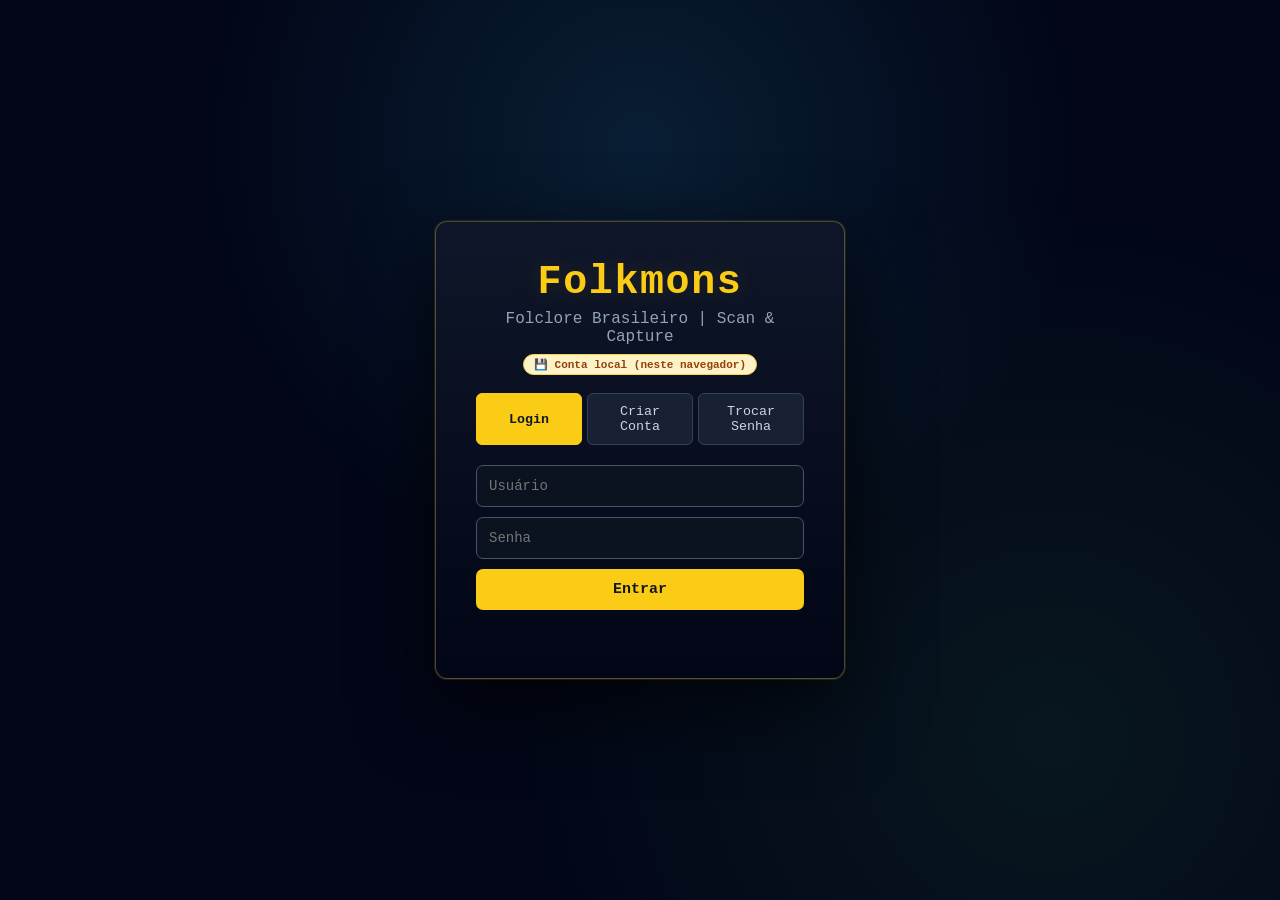
<file: index.html>
<!DOCTYPE html>
<html lang="pt-BR">
<head>
    <meta charset="UTF-8">
    <meta name="viewport" content="width=device-width, initial-scale=1.0">
    <title>Folkmons - Folclore Brasileiro</title>
    <link rel="stylesheet" href="style.css">
</head>
<body>
    <div id="authScreen" class="screen">
        <div class="auth-container">
            <h1>Folkmons</h1>
            <p class="subtitle">Folclore Brasileiro | Scan & Capture</p>
            <p id="cloudBadge" class="cloud-badge" style="display:none;"></p>
            
            <div class="tabs">
                <button class="tab-btn active" onclick="showTab('login')">Login</button>
                <button class="tab-btn" onclick="showTab('register')">Criar Conta</button>
                <button class="tab-btn" onclick="showTab('changePass')">Trocar Senha</button>
            </div>
            
            <div id="loginTab" class="tab-content active">
                <input type="text" id="loginUsername" placeholder="Usuário" maxlength="20">
                <input type="password" id="loginPassword" placeholder="Senha">
                <button onclick="login()">Entrar</button>
                <p id="loginMsg" class="msg"></p>
            </div>
            
            <div id="registerTab" class="tab-content">
                <input type="text" id="regUsername" placeholder="Usuário (3-20 caracteres)" maxlength="20">
                <input type="email" id="regEmail" placeholder="E-mail" style="display:none;">
                <input type="password" id="regPassword" placeholder="Senha (mín. 4 caracteres)">
                <input type="password" id="regPassword2" placeholder="Confirmar Senha">
                <button onclick="register()">Criar Conta</button>
                <p id="regMsg" class="msg"></p>
            </div>
            
            <div id="changePassTab" class="tab-content">
                <div id="cpPasswordFields">
                    <input type="text" id="cpUsername" placeholder="Usuário">
                    <input type="password" id="cpOldPass" placeholder="Senha Atual">
                    <input type="password" id="cpNewPass" placeholder="Nova Senha (mín. 4 caracteres)">
                    <input type="password" id="cpNewPass2" placeholder="Confirmar Nova Senha">
                    <button onclick="changePassword()">Trocar Senha</button>
                </div>
                <div id="cpResetFields" style="display:none;">
                    <p style="font-size:13px;color:#555;text-align:center;">Digite o e-mail da sua conta para receber um link de redefinição de senha.</p>
                    <input type="email" id="cpEmail" placeholder="E-mail da conta">
                    <button onclick="sendPasswordReset()">Enviar link de redefinição</button>
                </div>
                <p id="cpMsg" class="msg"></p>
            </div>
        </div>
    </div>
    
    <div id="gameScreen" class="screen game-screen" style="display:none;">
        <div class="game-client">
            <div id="gameContainer" class="game-container">
                <canvas id="gameMap" width="800" height="600"></canvas>

                <!-- Canto superior esquerdo: localização, relógio, FPS e latência -->
                <div id="hudTopLeft" class="hud hud-topleft">
                    <div class="hud-row hud-location-row">
                        <span class="hud-icon">📍</span>
                        <div class="hud-location-text">
                            <strong id="hudLocationName">Sertão Folclórico</strong>
                            <small id="hudChannel">Canal 1 · Local</small>
                        </div>
                    </div>
                    <div class="hud-row hud-tech-row">
                        <span title="Relógio do mundo (acelerado)">🕒 <b id="hudClock">06:30</b></span>
                        <span title="Frames por segundo">FPS <b id="hudFps">--</b></span>
                        <span title="Latência da conexão">Ping <b id="hudPing">0 ms</b></span>
                    </div>
                    <div class="hud-row hud-trainer-row">
                        <span class="hud-status-dot"></span>
                        <span id="playerName">Treinador</span>
                        <span class="hud-sep">·</span> Nv <b id="playerLevel">1</b>
                        <span class="hud-sep">·</span> $<b id="playerMoney">0</b>
                    </div>
                </div>

                <!-- Canto superior direito: barra da equipe -->
                <div id="partyBar" class="hud hud-topright" aria-label="Time de Folkmons">
                    <div class="party-header"><span>🐾 EQUIPE</span><span id="partyCount">0/6</span></div>
                    <div id="partySlots" class="party-slots"></div>
                </div>

                <!-- Canto inferior esquerdo: chat -->
                <div id="chatPanel" class="hud hud-bottomleft">
                    <div class="chat-header">
                        <div id="chatTabs" class="chat-tabs"></div>
                        <button class="chat-toggle" onclick="toggleChat()" title="Minimizar/expandir chat">–</button>
                    </div>
                    <div id="chatBody" class="chat-body">
                        <div id="chatMessages" class="chat-messages"></div>
                        <div class="chat-input-row">
                            <input id="chatInput" type="text" maxlength="140" placeholder="Falar no canal Local..." autocomplete="off" onkeydown="chatInputKeydown(event)">
                            <button onclick="sendChat()" title="Enviar mensagem">➤</button>
                        </div>
                    </div>
                </div>

                <!-- Canto inferior direito: menus principais -->
                <div class="hud hud-bottomright">
                    <div id="menuDock" class="menu-dock">
                        <button class="dock-btn" onclick="openMenu('game')" title="Menu do Jogo"><span>⚙️</span><small>Menu</small></button>
                        <button class="dock-btn" onclick="openMenu('items')" title="Mochila"><span>🎒</span><small>Mochila</small></button>
                        <button class="dock-btn" onclick="openMenu('dex')" title="Enciclore"><span>📖</span><small>Enciclore</small></button>
                        <button class="dock-btn" onclick="openMenu('card')" title="Cartão de Treinador"><span>🪪</span><small>Cartão</small></button>
                        <button class="dock-btn" onclick="openMenu('market')" title="Mercado Folclórico (GTL)"><span>🛒</span><small>GTL</small></button>
                        <button class="dock-btn" onclick="openMenu('pvp')" title="Arena PvP"><span>⚔️</span><small>PvP</small></button>
                        <button class="dock-btn" onclick="openMenu('social')" title="Comunidade, amigos, guilda e trocas"><span>👥</span><small>Social</small></button>
                        <button class="dock-btn" onclick="openMenu('help')" title="Ajuda e perguntas frequentes"><span>❓</span><small>Ajuda</small></button>
                    </div>
                </div>

                <!-- Centro inferior: atalhos rápidos 1-9 -->
                <div id="hotbar" class="hud hud-bottomcenter">
                    <div class="hotbar-head"><span>ATALHOS</span><span>1–9</span></div>
                    <div id="hotbarSlots" class="hotbar-slots"></div>
                </div>

                <!-- Ação principal do jogo -->
                <button id="scanFab" class="scan-fab" onclick="openMenu('phone')" title="Abrir o Scanner (E)">📱 <span>Scan</span><i id="scanFabBadge" class="scan-fab-badge" style="display:none;">0</i></button>

                <!-- Submenu da equipe -->
                <div id="partyContext" class="party-context" style="display:none;">
                    <div class="party-context-head">
                        <strong id="partyContextName">Folkmom</strong>
                        <button onclick="closePartyMenu()" class="context-close">✕</button>
                    </div>
                    <button onclick="partyAction('summary')">📋 Sumário</button>
                    <button onclick="partyAction('order')">↕️ Ordem do time</button>
                    <button onclick="partyAction('follower')">🐾 Seguir no mapa</button>
                </div>

            </div>

            <!-- Botões direcionais sobre a tela do jogo (Android/tablet) -->
            <div id="touchControls" class="touch-controls" aria-hidden="true" aria-label="Controles direcionais">
                <div id="touchDpad" class="touch-dpad" role="group" aria-label="Botões direcionais">
                    <button type="button" class="dpad-btn dpad-up" data-dir="up" aria-label="Mover para cima">▲</button>
                    <button type="button" class="dpad-btn dpad-left" data-dir="left" aria-label="Mover para a esquerda">◀</button>
                    <div class="dpad-center" aria-hidden="true">MOVER</div>
                    <button type="button" class="dpad-btn dpad-right" data-dir="right" aria-label="Mover para a direita">▶</button>
                    <button type="button" class="dpad-btn dpad-down" data-dir="down" aria-label="Mover para baixo">▼</button>
                </div>
                <span class="touch-caption">BOTÕES DIREITONAIS</span>
            </div>
        </div>

        <!-- Mensagens: toque para continuar ou cancele -->
        <div id="toast" class="toast" style="display:none;" role="status" aria-live="polite" onclick="advanceToast()">
            <div id="toastText" class="toast-text"></div>
            <div id="toastQueueCount" class="toast-queue-count"></div>
            <div class="toast-actions">
                <button type="button" id="toastNext" class="toast-btn toast-next" onclick="event.stopPropagation(); advanceToast()">Continuar</button>
                <button type="button" id="toastCancel" class="toast-btn toast-cancel" onclick="event.stopPropagation(); cancelToast()">Cancelar</button>
            </div>
            <div class="toast-hint">Toque na mensagem para continuar</div>
        </div>

        <div id="menuOverlay" class="overlay" style="display:none;">
            <div id="menuBox" class="menu-box">
                <div class="menu-header">
                    <h2 id="menuTitle">Menu</h2>
                    <button onclick="closeMenu()">X</button>
                </div>
                <div id="menuContent" class="menu-content"></div>
            </div>
        </div>

        <div id="passwordOverlay" class="overlay" style="display:none;">
            <div class="menu-box" style="max-width:420px;">
                <div class="menu-header">
                    <h2>Trocar Senha</h2>
                    <button onclick="closeChangePassword()">X</button>
                </div>
                <div style="padding:20px; display:flex; flex-direction:column; gap:10px;">
                    <input type="password" id="gameOldPass" placeholder="Senha atual">
                    <input type="password" id="gameNewPass" placeholder="Nova senha">
                    <input type="password" id="gameNewPass2" placeholder="Confirmar nova senha">
                    <button id="gameChangePassBtn" onclick="changePasswordLoggedIn()">Salvar nova senha</button>
                    <p id="gamePassMsg" class="msg"></p>
                </div>
            </div>
        </div>
        
        <div id="battleScreen" class="battle-overlay" style="display:none;">
            <div class="battle-container">
                <div class="battle-top">
                    <div class="enemy-info">
                        <div class="enemy-name"><span id="enemyName"></span> Lv.<span id="enemyLevel"></span></div>
                        <div class="hp-bar"><div id="enemyHpBar" class="hp-fill"></div></div>
                        <div class="hp-text"><span id="enemyHpText"></span></div>
                        <div id="battleScanPanel" class="battle-scan-panel" style="display:none;">
                            <div class="battle-scan-head"><span>SCAN</span><b id="battleScanPercent">0%</b></div>
                            <div class="battle-scan-track"><div id="battleScanFill"></div></div>
                            <div id="battleScanHint" class="battle-scan-hint">+0% ao vencer</div>
                        </div>
                    </div>
                    <div class="enemy-sprite" id="enemySprite">👾</div>
                </div>
                <div class="battle-bottom">
                    <div class="player-sprite" id="playerSprite">🧍</div>
                    <div class="player-info">
                        <div class="player-name"><span id="battlePlayerName"></span> Lv.<span id="battlePlayerLevel"></span></div>
                        <div class="hp-bar"><div id="playerHpBar" class="hp-fill"></div></div>
                        <div class="hp-text"><span id="playerHpText"></span></div>
                    </div>
                </div>
                <div class="battle-actions">
                    <div id="battleMainActions"></div>
                    <div id="battleLog" class="battle-log"></div>
                </div>
                <div id="battleModeLabel" class="battle-mode-label" style="display:none;"></div>
            </div>
        </div>
    </div>
    
    <script src="folkmons_data.js"></script>
    <script src="vendor/supabase.js"></script>
    <script src="cloud_config.js"></script>
    <script src="cloud_auth.js"></script>
    <script src="game_new.js"></script>
</body>
</html>
</file>
<file: style.css>
:root {
    --bg: #020617;
    --panel: rgba(15, 23, 42, 0.94);
    --panel-soft: rgba(30, 41, 59, 0.88);
    --panel-deep: #0b1220;
    --line: rgba(148, 163, 184, 0.26);
    --line-strong: rgba(250, 204, 21, 0.45);
    --text: #e2e8f0;
    --muted: #94a3b8;
    --gold: #facc15;
    --green: #4ade80;
    --blue: #38bdf8;
    --red: #f87171;
    --violet: #a78bfa;
}

* {
    margin: 0;
    padding: 0;
    box-sizing: border-box;
    font-family: 'Courier New', monospace;
}

body {
    background:
        radial-gradient(circle at 50% 16%, rgba(56, 189, 248, 0.13) 0%, rgba(2, 6, 23, 0) 45%),
        radial-gradient(circle at 82% 82%, rgba(74, 222, 128, 0.08) 0%, rgba(2, 6, 23, 0) 42%),
        #020617;
    min-height: 100vh;
    display: flex;
    align-items: center;
    justify-content: center;
}

.screen {
    width: 100%;
    min-height: 100vh;
    display: flex;
    align-items: center;
    justify-content: center;
}

/* ===================== LOGIN / CONTA ===================== */
.auth-container {
    background: linear-gradient(180deg, rgba(15, 23, 42, 0.98), rgba(2, 6, 23, 0.98));
    border: 1px solid rgba(250, 204, 21, 0.32);
    color: var(--text);
    padding: 38px 40px;
    border-radius: 12px;
    box-shadow:
        0 0 0 1px rgba(148, 163, 184, 0.14),
        0 26px 80px rgba(0, 0, 0, 0.68);
    width: 410px;
    max-width: 90%;
}

.auth-container h1 {
    text-align: center;
    color: var(--gold);
    font-size: 2.5em;
    letter-spacing: 0.04em;
    text-shadow: 0 0 28px rgba(250, 204, 21, 0.16);
    margin-bottom: 5px;
}

.subtitle {
    text-align: center;
    color: var(--muted);
    margin-bottom: 30px;
}

.cloud-badge {
    text-align: center;
    font-size: 11px;
    font-weight: bold;
    color: #bbf7d0;
    background: rgba(20, 83, 45, 0.58);
    border: 1px solid rgba(74, 222, 128, 0.5);
    border-radius: 999px;
    padding: 3px 10px;
    width: fit-content;
    margin: -22px auto 18px;
}

.tabs {
    display: flex;
    gap: 5px;
    margin-bottom: 20px;
}

.tab-btn {
    flex: 1;
    padding: 10px;
    border: 1px solid #334155;
    background: rgba(30, 41, 59, 0.72);
    color: #cbd5e1;
    cursor: pointer;
    border-radius: 6px;
    font-family: inherit;
}

.tab-btn:hover {
    border-color: var(--gold);
    color: #fff;
}

.tab-btn.active {
    background: var(--gold);
    border-color: var(--gold);
    color: #111827;
    font-weight: bold;
}

.tab-content {
    display: none;
}

.tab-content.active {
    display: flex;
    flex-direction: column;
    gap: 10px;
}

.tab-content input,
#passwordOverlay input {
    padding: 12px;
    border: 1px solid #475569;
    border-radius: 7px;
    background: #0b1220;
    color: #e2e8f0;
    font-size: 14px;
    width: 100%;
}

.tab-content input:focus,
#passwordOverlay input:focus {
    outline: none;
    border-color: var(--gold);
}

.tab-content button,
#gameChangePassBtn {
    padding: 12px;
    background: var(--gold);
    color: #111827;
    border: none;
    border-radius: 7px;
    cursor: pointer;
    font-family: inherit;
    font-size: 15px;
    font-weight: bold;
}

.tab-content button:hover,
#gameChangePassBtn:hover {
    background: #fde047;
}

.msg {
    text-align: center;
    min-height: 20px;
    font-size: 14px;
}

/* ===================== CLIENTE DO JOGO ===================== */
.game-screen {
    background:
        radial-gradient(circle at 50% 22%, rgba(51, 65, 85, 0.55) 0%, rgba(2, 6, 23, 0) 55%),
        radial-gradient(circle at 20% 80%, rgba(34, 197, 94, 0.09) 0%, rgba(2, 6, 23, 0) 40%),
        #020617;
    overflow: auto;
    padding: 12px;
}

.game-client {
    position: relative;
    margin: auto;
    display: flex;
    align-items: center;
    justify-content: center;
    flex: 0 0 auto;
    width: 800px;
    height: 600px;
}

.game-container {
    position: absolute;
    top: 0;
    left: 0;
    width: 800px;
    height: 600px;
    flex: 0 0 auto;
    transform-origin: top left;
    background: #0b1220;
    outline: 4px solid #020617;
    box-shadow:
        0 0 0 1px rgba(250, 204, 21, 0.34),
        0 0 0 8px rgba(15, 23, 42, 0.75),
        0 30px 90px rgba(0, 0, 0, 0.72);
}

#gameMap {
    width: 100%;
    height: 100%;
    display: block;
    background: #90EE90;
    image-rendering: pixelated;
    image-rendering: crisp-edges;
}

.hud {
    position: absolute;
    z-index: 10;
    color: var(--text);
    font-size: 10px;
    background: linear-gradient(180deg, rgba(15, 23, 42, 0.96), rgba(2, 6, 23, 0.93));
    border: 1px solid var(--line);
    border-radius: 8px;
    box-shadow:
        0 8px 24px rgba(0, 0, 0, 0.42),
        inset 0 1px 0 rgba(255, 255, 255, 0.04);
    backdrop-filter: blur(4px);
}

.hud-topleft {
    top: 8px;
    left: 8px;
    width: 252px;
    padding: 8px 10px;
}

.hud-topright {
    top: 8px;
    right: 8px;
    width: 234px;
    padding: 7px 8px 8px;
}

.hud-bottomleft {
    bottom: 8px;
    left: 8px;
    width: 280px;
    height: 164px;
    display: flex;
    flex-direction: column;
    overflow: hidden;
    transition: height 0.18s ease;
}

.hud-bottomright {
    bottom: 8px;
    right: 8px;
    width: 280px;
    background: none;
    border: none;
    box-shadow: none;
    backdrop-filter: none;
}

.hud-bottomcenter {
    bottom: 8px;
    left: 50%;
    transform: translateX(-50%);
    width: 212px;
    padding: 4px 6px 5px;
}

.hud-row {
    display: flex;
    align-items: center;
    gap: 6px;
}

.hud-location-row {
    gap: 8px;
    padding-bottom: 6px;
    border-bottom: 1px solid rgba(148, 163, 184, 0.16);
}

.hud-icon {
    font-size: 15px;
    filter: drop-shadow(0 0 6px rgba(250, 204, 21, 0.4));
}

.hud-location-text {
    display: flex;
    flex-direction: column;
    line-height: 1.15;
    min-width: 0;
}

.hud-location-text strong {
    font-size: 11px;
    color: #f8fafc;
    letter-spacing: 0.04em;
    white-space: nowrap;
    overflow: hidden;
    text-overflow: ellipsis;
}

.hud-location-text small {
    font-size: 8px;
    color: var(--gold);
    letter-spacing: 0.08em;
    text-transform: uppercase;
}

.hud-tech-row {
    justify-content: space-between;
    padding: 5px 0 4px;
    color: var(--muted);
    font-size: 8.5px;
    border-bottom: 1px solid rgba(148, 163, 184, 0.12);
}

.hud-tech-row b {
    color: var(--green);
    font-weight: 700;
}

.hud-tech-row span:last-child b {
    color: var(--blue);
}

.hud-trainer-row {
    padding-top: 5px;
    color: var(--muted);
    font-size: 9.5px;
    white-space: nowrap;
    overflow: hidden;
}

.hud-trainer-row #playerName {
    color: #f8fafc;
    font-weight: 700;
    max-width: 92px;
    overflow: hidden;
    text-overflow: ellipsis;
}

.hud-trainer-row b {
    color: var(--gold);
}

.hud-sep {
    color: #475569;
}

.hud-status-dot {
    width: 6px;
    height: 6px;
    flex: 0 0 6px;
    border-radius: 50%;
    background: var(--green);
    box-shadow: 0 0 8px rgba(74, 222, 128, 0.9);
    animation: status-pulse 2s infinite;
}

@keyframes status-pulse {
    0%, 100% { opacity: 1; }
    50% { opacity: 0.35; }
}

/* ===================== BARRA DA EQUIPE ===================== */
.party-header {
    display: flex;
    justify-content: space-between;
    align-items: center;
    color: var(--muted);
    font-size: 8px;
    font-weight: 700;
    letter-spacing: 0.12em;
    margin-bottom: 5px;
}

.party-header span:last-child {
    color: var(--gold);
    letter-spacing: 0;
}

.party-slots {
    display: grid;
    grid-template-columns: repeat(6, 1fr);
    gap: 2px;
}

.party-slot {
    position: relative;
    height: 40px;
    padding: 2px 2px 4px;
    background: rgba(2, 6, 23, 0.66);
    border: 1px solid rgba(148, 163, 184, 0.22);
    border-radius: 5px;
    cursor: pointer;
    overflow: hidden;
    display: flex;
    align-items: center;
    justify-content: center;
    transition: border-color 0.15s, background 0.15s, transform 0.1s;
}

.party-slot:hover {
    border-color: var(--gold);
    background: rgba(30, 41, 59, 0.9);
    transform: translateY(-1px);
}

.party-slot.follower {
    border-color: var(--green);
    box-shadow: inset 0 0 0 1px rgba(74, 222, 128, 0.22);
}

.party-slot.fainted {
    opacity: 0.45;
    filter: grayscale(0.7);
}

.party-slot.empty {
    color: #475569;
    font-size: 14px;
    cursor: default;
    border-style: dashed;
}

.party-slot .monster-img {
    width: 27px;
    height: 27px;
}

.party-slot .sprite-fallback {
    font-size: 22px;
}

.party-lv {
    position: absolute;
    left: 2px;
    bottom: 4px;
    padding: 0 3px;
    border-radius: 3px;
    background: rgba(2, 6, 23, 0.88);
    color: #e2e8f0;
    font-size: 6px;
    font-weight: 700;
    line-height: 1.3;
}

.party-hp {
    position: absolute;
    left: 3px;
    right: 3px;
    bottom: 1px;
    height: 2px;
    border-radius: 2px;
    background: rgba(148, 163, 184, 0.24);
    overflow: hidden;
}

.party-hp i {
    display: block;
    height: 100%;
    background: var(--green);
    border-radius: 2px;
}

.party-hp i.low { background: #fbbf24; }
.party-hp i.critical { background: var(--red); }

/* ===================== CHAT ===================== */
.chat-header {
    height: 25px;
    display: flex;
    align-items: center;
    gap: 3px;
    padding: 3px 4px 2px;
    border-bottom: 1px solid rgba(148, 163, 184, 0.16);
    flex: 0 0 auto;
}

.chat-tabs {
    flex: 1;
    display: flex;
    align-items: center;
    gap: 2px;
    overflow-x: auto;
    scrollbar-width: none;
}

.chat-tabs::-webkit-scrollbar {
    display: none;
}

.chat-tab {
    position: relative;
    flex: 0 0 auto;
    padding: 2px 4px;
    border: 1px solid transparent;
    border-radius: 3px;
    background: transparent;
    color: #94a3b8;
    cursor: pointer;
    font-size: 7px;
    font-weight: 700;
    letter-spacing: 0.02em;
    line-height: 1.4;
}

.chat-tab:hover {
    color: #e2e8f0;
    background: rgba(148, 163, 184, 0.12);
}

.chat-tab.active {
    color: #0f172a;
    background: var(--gold);
    border-color: #fde68a;
}

.chat-tab .chat-unread {
    display: inline-block;
    width: 4px;
    height: 4px;
    margin-left: 2px;
    border-radius: 50%;
    background: var(--red);
    vertical-align: middle;
}

.chat-toggle {
    flex: 0 0 auto;
    width: 18px;
    height: 18px;
    border: 1px solid rgba(148, 163, 184, 0.25);
    border-radius: 3px;
    background: rgba(30, 41, 59, 0.7);
    color: var(--muted);
    cursor: pointer;
    font-size: 11px;
    line-height: 1;
}

.chat-toggle:hover {
    color: var(--gold);
    border-color: var(--gold);
}

.chat-body {
    display: flex;
    flex-direction: column;
    min-height: 0;
    flex: 1;
}

.hud-bottomleft.collapsed {
    height: 29px;
}

.hud-bottomleft.collapsed .chat-body {
    display: none;
}

.chat-messages {
    flex: 1;
    overflow-y: auto;
    padding: 4px 5px;
    font-size: 9.5px;
    line-height: 1.32;
    scrollbar-width: thin;
    scrollbar-color: #334155 transparent;
}

.chat-line {
    margin-bottom: 2px;
    color: #cbd5e1;
    word-break: break-word;
}

.chat-line .chat-time {
    color: #64748b;
    font-size: 7.5px;
    margin-right: 3px;
}

.chat-line .chat-from {
    color: var(--gold);
    font-weight: 700;
}

.chat-line.system {
    color: #94a3b8;
    font-style: italic;
}

.chat-line.system .chat-from {
    color: var(--blue);
    font-style: normal;
}

.chat-line.user .chat-from {
    color: var(--green);
}

.chat-line.battle {
    color: #c4b5fd;
}

.chat-line.battle .chat-from {
    color: var(--violet);
}

.chat-input-row {
    flex: 0 0 auto;
    display: flex;
    gap: 3px;
    padding: 3px 4px 4px;
    border-top: 1px solid rgba(148, 163, 184, 0.12);
}

.chat-input-row input {
    flex: 1;
    min-width: 0;
    padding: 4px 6px;
    border: 1px solid rgba(148, 163, 184, 0.24);
    border-radius: 4px;
    background: rgba(2, 6, 23, 0.65);
    color: #e2e8f0;
    font-size: 9.5px;
    outline: none;
}

.chat-input-row input::placeholder {
    color: #64748b;
}

.chat-input-row input:focus {
    border-color: var(--gold);
}

.chat-input-row button {
    width: 24px;
    border: 1px solid rgba(148, 163, 184, 0.24);
    border-radius: 4px;
    background: rgba(30, 41, 59, 0.9);
    color: var(--gold);
    cursor: pointer;
    font-size: 10px;
}

.chat-input-row button:hover {
    border-color: var(--gold);
    background: rgba(250, 204, 21, 0.14);
}

/* ===================== MENU DOCK ===================== */
.menu-dock {
    display: grid;
    grid-template-columns: repeat(4, 1fr);
    gap: 4px;
}

.dock-btn {
    height: 42px;
    display: flex;
    flex-direction: column;
    align-items: center;
    justify-content: center;
    gap: 2px;
    background: linear-gradient(180deg, rgba(15, 23, 42, 0.97), rgba(2, 6, 23, 0.94));
    border: 1px solid var(--line);
    border-radius: 6px;
    color: var(--text);
    cursor: pointer;
    box-shadow: 0 4px 12px rgba(0, 0, 0, 0.3);
    transition: border-color 0.15s, transform 0.1s, background 0.15s;
}

.dock-btn span {
    font-size: 16px;
    line-height: 1;
    filter: drop-shadow(0 2px 3px rgba(0, 0, 0, 0.5));
}

.dock-btn small {
    color: #cbd5e1;
    font-size: 8px;
    font-weight: 700;
    letter-spacing: 0.03em;
    line-height: 1;
}

.dock-btn:hover {
    border-color: var(--gold);
    background: linear-gradient(180deg, rgba(51, 65, 85, 0.98), rgba(15, 23, 42, 0.96));
    transform: translateY(-1px);
}

.dock-btn:active {
    transform: translateY(0);
}

/* ===================== ATALHOS 1-9 ===================== */
.hotbar-head {
    display: flex;
    justify-content: space-between;
    align-items: center;
    color: #64748b;
    font-size: 6.5px;
    font-weight: 700;
    letter-spacing: 0.13em;
    margin-bottom: 2px;
}

.hotbar-head span:last-child {
    color: var(--gold);
    letter-spacing: 0;
}

.hotbar-slots {
    display: grid;
    grid-template-columns: repeat(9, 1fr);
    gap: 2px;
}

.hotbar-slot {
    position: relative;
    height: 30px;
    padding: 1px;
    display: flex;
    flex-direction: column;
    align-items: center;
    justify-content: center;
    border: 1px solid rgba(148, 163, 184, 0.22);
    border-radius: 4px;
    background: rgba(2, 6, 23, 0.65);
    color: #64748b;
    cursor: pointer;
    line-height: 1;
    transition: border-color 0.15s, background 0.15s;
}

.hotbar-slot:hover,
.hotbar-slot.drag-over {
    border-color: var(--gold);
    background: rgba(250, 204, 21, 0.12);
}

.hotbar-slot.assigned {
    color: #f8fafc;
    border-color: rgba(74, 222, 128, 0.4);
    background: rgba(20, 83, 45, 0.38);
}

.hotbar-slot .slot-key {
    position: absolute;
    top: 1px;
    left: 2px;
    color: #64748b;
    font-size: 5px;
    font-weight: 700;
}

.hotbar-slot .slot-icon {
    font-size: 12px;
    line-height: 1;
}

.hotbar-slot .slot-count {
    position: absolute;
    right: 1px;
    bottom: 1px;
    padding: 0 2px;
    border-radius: 2px;
    background: rgba(2, 6, 23, 0.85);
    color: var(--gold);
    font-size: 5px;
    font-weight: 700;
}

/* ===================== SCAN E CONTEXTOS ===================== */
.scan-fab {
    position: absolute;
    left: 50%;
    bottom: 82px;
    transform: translateX(-50%);
    z-index: 18;
    display: flex;
    align-items: center;
    gap: 5px;
    padding: 6px 13px;
    border: 2px solid #fef08a;
    border-radius: 999px;
    background: linear-gradient(180deg, #fde047, #eab308);
    color: #1f2937;
    font-size: 10px;
    font-weight: 700;
    letter-spacing: 0.05em;
    cursor: pointer;
    box-shadow: 0 6px 20px rgba(234, 179, 8, 0.42), 0 0 0 3px rgba(2, 6, 23, 0.55);
    transition: transform 0.12s, filter 0.12s;
}

.scan-fab:hover {
    transform: translateX(-50%) scale(1.04);
    filter: brightness(1.08);
}

.scan-fab span {
    font-size: 9px;
    text-transform: uppercase;
}

.scan-fab-badge {
    position: absolute;
    top: -7px;
    right: -6px;
    min-width: 16px;
    height: 16px;
    padding: 0 3px;
    display: flex;
    align-items: center;
    justify-content: center;
    border: 1px solid #052e16;
    border-radius: 999px;
    background: #22c55e;
    color: #052e16;
    font-size: 8px;
    font-style: normal;
    font-weight: 900;
    line-height: 1;
    box-shadow: 0 0 0 2px rgba(2, 6, 23, 0.65);
}

.party-context {
    position: absolute;
    top: 94px;
    right: 8px;
    z-index: 30;
    width: 188px;
    padding: 5px;
    background: linear-gradient(180deg, rgba(15, 23, 42, 0.99), rgba(2, 6, 23, 0.98));
    border: 1px solid var(--line-strong);
    border-radius: 7px;
    box-shadow: 0 14px 34px rgba(0, 0, 0, 0.6);
}

.party-context-head {
    display: flex;
    align-items: center;
    justify-content: space-between;
    gap: 5px;
    padding: 3px 3px 6px;
    border-bottom: 1px solid rgba(148, 163, 184, 0.18);
    margin-bottom: 4px;
    color: var(--gold);
    font-size: 9px;
}

.context-close {
    border: none;
    background: transparent;
    color: var(--muted);
    cursor: pointer;
    font-size: 10px;
}

.party-context > button:not(.context-close) {
    width: 100%;
    padding: 6px 8px;
    border: none;
    border-radius: 4px;
    background: transparent;
    color: #cbd5e1;
    text-align: left;
    cursor: pointer;
    font-size: 9px;
    font-weight: 700;
}

.party-context > button:not(.context-close):hover {
    background: rgba(250, 204, 21, 0.14);
    color: var(--gold);
}

/* ===================== BOTÕES DIREITONAIS ===================== */
.touch-controls {
    position: absolute;
    left: 10px;
    top: 45%;
    transform: translateY(-50%);
    z-index: 45;
    display: none;
    flex-direction: column;
    align-items: center;
    gap: 4px;
    user-select: none;
    -webkit-user-select: none;
    touch-action: none;
}

.touch-controls.active {
    display: flex;
}

.touch-dpad {
    --dpad-size: 44px;
    --dpad-gap: 4px;
    display: grid;
    grid-template-columns: repeat(3, var(--dpad-size));
    grid-template-rows: repeat(3, var(--dpad-size));
    gap: var(--dpad-gap);
    pointer-events: none;
    touch-action: none;
}

.dpad-btn {
    display: flex;
    align-items: center;
    justify-content: center;
    padding: 0;
    border: 1px solid rgba(250, 204, 21, 0.62);
    border-radius: 12px;
    background:
        linear-gradient(180deg, rgba(30, 41, 59, 0.96), rgba(2, 6, 23, 0.92));
    color: #fde047;
    font-family: inherit;
    font-size: 15px;
    font-weight: 900;
    line-height: 1;
    cursor: pointer;
    pointer-events: auto;
    touch-action: none;
    -webkit-tap-highlight-color: transparent;
    box-shadow:
        0 5px 14px rgba(0, 0, 0, 0.48),
        inset 0 1px 0 rgba(255, 255, 255, 0.08);
    transition: transform 0.08s ease, background 0.08s ease, color 0.08s ease, box-shadow 0.08s ease;
}

.dpad-btn:hover {
    border-color: rgba(250, 204, 21, 0.95);
    background: linear-gradient(180deg, rgba(51, 65, 85, 0.98), rgba(15, 23, 42, 0.95));
}

.dpad-btn:focus-visible {
    outline: 2px solid #67e8f9;
    outline-offset: 2px;
}

.dpad-btn.pressed,
.dpad-btn:active {
    color: #111827;
    background: linear-gradient(180deg, #fde047, #eab308);
    border-color: #fef08a;
    transform: scale(0.9);
    box-shadow:
        0 0 16px rgba(250, 204, 21, 0.55),
        inset 0 2px 5px rgba(0, 0, 0, 0.22);
}

.dpad-up { grid-column: 2; grid-row: 1; }
.dpad-left { grid-column: 1; grid-row: 2; }
.dpad-right { grid-column: 3; grid-row: 2; }
.dpad-down { grid-column: 2; grid-row: 3; }

.dpad-center {
    grid-column: 2;
    grid-row: 2;
    display: flex;
    align-items: center;
    justify-content: center;
    border: 1px dashed rgba(148, 163, 184, 0.34);
    border-radius: 50%;
    color: rgba(226, 232, 240, 0.58);
    background: rgba(2, 6, 23, 0.44);
    font-size: 6px;
    font-weight: 800;
    letter-spacing: 0.08em;
    pointer-events: none;
}

.touch-caption {
    color: rgba(226, 232, 240, 0.66);
    font-size: 7px;
    font-weight: 800;
    letter-spacing: 0.1em;
    white-space: nowrap;
    text-shadow: 0 1px 3px rgba(0, 0, 0, 0.8);
    pointer-events: none;
}

/* ===================== MENSAGENS / TOAST ===================== */
.toast {
    position: fixed;
    top: 15%;
    left: 50%;
    transform: translate(-50%, -8px);
    z-index: 1200;
    width: min(92vw, 460px);
    max-width: 460px;
    padding: 11px 13px 9px;
    border: 1px solid rgba(250, 204, 21, 0.55);
    border-radius: 9px;
    background: linear-gradient(180deg, rgba(15, 23, 42, 0.99), rgba(2, 6, 23, 0.98));
    color: #f8fafc;
    font-size: 12px;
    font-weight: 600;
    text-align: left;
    box-shadow: 0 14px 34px rgba(0, 0, 0, 0.62);
    opacity: 0;
    pointer-events: none;
    cursor: pointer;
    transition: opacity 0.2s, transform 0.2s;
}

.toast.show {
    opacity: 1;
    pointer-events: auto;
    transform: translate(-50%, 0);
}

.toast.success { border-color: rgba(74, 222, 128, 0.7); }
.toast.error { border-color: rgba(248, 113, 113, 0.75); }
.toast.info { border-color: rgba(56, 189, 248, 0.65); }

.toast-text {
    line-height: 1.35;
    word-break: break-word;
}

.toast-queue-count {
    display: none;
    margin-top: 3px;
    color: var(--gold);
    font-size: 8px;
    font-weight: 700;
    letter-spacing: 0.06em;
}

.toast-queue-count.visible {
    display: block;
}

.toast-actions {
    display: flex;
    gap: 7px;
    margin-top: 9px;
}

.toast-btn {
    flex: 1;
    min-height: 38px;
    padding: 7px 9px;
    border: 1px solid #475569;
    border-radius: 6px;
    background: #1e293b;
    color: #e2e8f0;
    font-family: inherit;
    font-size: 10px;
    font-weight: 700;
    cursor: pointer;
}

.toast-btn:hover {
    border-color: var(--gold);
    color: #fff;
}

.toast-next {
    background: var(--gold);
    border-color: var(--gold);
    color: #111827;
}

.toast-next:hover {
    background: #fde047;
    color: #111827;
}

.toast-cancel {
    flex: 0 0 34%;
    border-color: rgba(248, 113, 113, 0.45);
    color: #fecaca;
    background: rgba(127, 29, 29, 0.22);
}

.toast-cancel:hover {
    border-color: #f87171;
    color: #fff;
    background: rgba(127, 29, 29, 0.42);
}

.toast-hint {
    margin-top: 5px;
    color: #64748b;
    font-size: 7px;
    text-align: center;
}

/* ===================== OVERLAYS E MENUS ===================== */
.overlay {
    position: fixed;
    top: 0;
    left: 0;
    right: 0;
    bottom: 0;
    background: rgba(2, 6, 23, 0.78);
    display: flex;
    align-items: center;
    justify-content: center;
    z-index: 1000;
    padding: 16px;
    backdrop-filter: blur(3px);
}

.menu-box {
    background: #0f172a;
    color: #e2e8f0;
    width: 560px;
    max-width: 94%;
    max-height: 86vh;
    border: 1px solid rgba(148, 163, 184, 0.28);
    border-radius: 10px;
    overflow: hidden;
    display: flex;
    flex-direction: column;
    box-shadow: 0 30px 90px rgba(0, 0, 0, 0.65);
}

.menu-box.menu-wide {
    width: 800px;
}

.menu-header {
    background: linear-gradient(180deg, #1e293b, #111827);
    color: white;
    padding: 13px 18px;
    display: flex;
    justify-content: space-between;
    align-items: center;
    border-bottom: 1px solid rgba(250, 204, 21, 0.35);
    flex: 0 0 auto;
}

.menu-header h2 {
    font-size: 15px;
    color: var(--gold);
    letter-spacing: 0.03em;
}

.menu-header button {
    background: none;
    border: 1px solid transparent;
    color: #94a3b8;
    font-size: 18px;
    cursor: pointer;
    line-height: 1;
    padding: 2px 6px;
    border-radius: 4px;
}

.menu-header button:hover {
    color: var(--gold);
    border-color: rgba(250, 204, 21, 0.35);
}

.menu-content {
    padding: 18px;
    overflow-y: auto;
    flex: 1;
    color: #e2e8f0;
    font-size: 12px;
    line-height: 1.45;
    scrollbar-width: thin;
    scrollbar-color: #334155 #0b1220;
}

.menu-content::-webkit-scrollbar,
.battle-log::-webkit-scrollbar,
#battleMainActions::-webkit-scrollbar {
    width: 9px;
}

.menu-content::-webkit-scrollbar-track,
.battle-log::-webkit-scrollbar-track,
#battleMainActions::-webkit-scrollbar-track {
    background: #0b1220;
}

.menu-content::-webkit-scrollbar-thumb,
.battle-log::-webkit-scrollbar-thumb,
#battleMainActions::-webkit-scrollbar-thumb {
    background: #334155;
    border-radius: 999px;
    border: 2px solid #0b1220;
}

.menu-content::-webkit-scrollbar-thumb:hover,
.battle-log::-webkit-scrollbar-thumb:hover,
#battleMainActions::-webkit-scrollbar-thumb:hover {
    background: #475569;
}

.menu-content h3,
.menu-content h4 {
    color: var(--gold);
    margin-bottom: 8px;
}

.menu-content p {
    color: #cbd5e1;
}

.menu-content small {
    color: #94a3b8;
}

.menu-content input,
.menu-content select,
.menu-content textarea {
    padding: 8px 10px;
    border: 1px solid rgba(148, 163, 184, 0.35);
    border-radius: 6px;
    background: rgba(2, 6, 23, 0.65);
    color: #e2e8f0;
    font-size: 12px;
    outline: none;
}

.menu-content input:focus,
.menu-content select:focus {
    border-color: var(--gold);
}

.menu-grid-2 {
    display: grid;
    grid-template-columns: 1fr 1fr;
    gap: 8px;
}

.menu-action {
    display: flex;
    align-items: center;
    gap: 8px;
    padding: 10px 12px;
    border: 1px solid rgba(148, 163, 184, 0.26);
    border-radius: 7px;
    background: rgba(30, 41, 59, 0.58);
    color: #e2e8f0;
    cursor: pointer;
    text-align: left;
    font-size: 11px;
    font-weight: 700;
}

.menu-action:hover {
    border-color: var(--gold);
    background: rgba(250, 204, 21, 0.09);
}

.menu-action.danger {
    border-color: rgba(248, 113, 113, 0.5);
    color: #fecaca;
}

.menu-action.danger:hover {
    background: rgba(248, 113, 113, 0.12);
    border-color: var(--red);
}

.menu-action:disabled {
    opacity: 0.42;
    cursor: not-allowed;
}

.menu-note {
    margin-top: 12px;
    padding: 9px 11px;
    border: 1px dashed rgba(148, 163, 184, 0.28);
    border-radius: 6px;
    color: #94a3b8;
    font-size: 10px;
}

.menu-section {
    margin-top: 16px;
    padding-top: 14px;
    border-top: 1px solid rgba(148, 163, 184, 0.15);
}

.menu-section:first-child {
    margin-top: 0;
    padding-top: 0;
    border-top: none;
}

.menu-section-title {
    display: flex;
    justify-content: space-between;
    align-items: center;
    gap: 8px;
    margin-bottom: 9px;
    color: #f8fafc;
    font-size: 11px;
    font-weight: 700;
    letter-spacing: 0.05em;
    text-transform: uppercase;
}

.menu-section-title span {
    color: var(--gold);
}

.menu-toolbar {
    display: flex;
    gap: 6px;
    flex-wrap: wrap;
    align-items: center;
    margin-bottom: 12px;
}

.menu-toolbar input {
    flex: 1;
    min-width: 140px;
}

.menu-tab {
    padding: 7px 10px;
    border: 1px solid rgba(148, 163, 184, 0.3);
    border-radius: 5px;
    background: rgba(30, 41, 59, 0.5);
    color: #cbd5e1;
    cursor: pointer;
    font-size: 10px;
    font-weight: 700;
}

.menu-tab.active {
    border-color: var(--gold);
    background: rgba(250, 204, 21, 0.16);
    color: var(--gold);
}

.team-slot {
    display: flex;
    align-items: center;
    gap: 12px;
    padding: 9px;
    border: 1px solid rgba(148, 163, 184, 0.22);
    border-radius: 8px;
    margin-bottom: 8px;
    background: rgba(30, 41, 59, 0.32);
}

.team-slot:hover {
    background: rgba(30, 41, 59, 0.62);
}

.team-slot.selected {
    border-color: var(--gold);
    background: rgba(250, 204, 21, 0.08);
}

.scan-hero {
    display: flex;
    align-items: flex-start;
    gap: 12px;
    padding: 13px;
    margin-bottom: 10px;
    border: 1px solid rgba(56, 189, 248, 0.28);
    border-radius: 12px;
    background: radial-gradient(circle at 8% 20%, rgba(34, 211, 238, 0.16), transparent 42%),
                linear-gradient(135deg, rgba(8, 47, 73, 0.82), rgba(15, 23, 42, 0.92));
}

.scan-hero-icon {
    flex: 0 0 auto;
    width: 54px;
    height: 54px;
    display: flex;
    align-items: center;
    justify-content: center;
    border-radius: 50%;
    border: 1px solid rgba(34, 211, 238, 0.45);
    background: rgba(2, 6, 23, 0.55);
    font-size: 27px;
    box-shadow: 0 0 22px rgba(34, 211, 238, 0.22);
}

.scan-hero-copy { min-width: 0; }
.scan-kicker {
    display: block;
    color: #67e8f9;
    font-size: 8px;
    font-weight: 800;
    letter-spacing: 0.14em;
}
.scan-hero h3 {
    margin: 2px 0 4px;
    color: #f8fafc;
    font-size: 18px;
    text-align: left;
}
.scan-hero p {
    margin: 0;
    color: #cbd5e1;
    font-size: 10px;
    line-height: 1.45;
    text-align: left;
}

.scan-summary-grid {
    display: grid;
    grid-template-columns: repeat(4, minmax(0, 1fr));
    gap: 7px;
    margin-bottom: 10px;
}
.scan-summary-grid > div {
    padding: 7px 8px;
    border: 1px solid rgba(148, 163, 184, 0.18);
    border-radius: 8px;
    background: rgba(15, 23, 42, 0.6);
    text-align: center;
}
.scan-summary-grid strong {
    display: block;
    color: #facc15;
    font-size: 16px;
    line-height: 1.1;
}
.scan-summary-grid span {
    color: #94a3b8;
    font-size: 8px;
    text-transform: uppercase;
    letter-spacing: 0.06em;
}

.scan-biomes {
    display: grid;
    gap: 5px;
    margin-bottom: 11px;
}
.scan-biome {
    display: flex;
    align-items: center;
    gap: 6px;
    padding: 6px 8px;
    border-radius: 7px;
    border: 1px solid rgba(148, 163, 184, 0.14);
    background: rgba(2, 6, 23, 0.34);
    color: #94a3b8;
    font-size: 8.5px;
    line-height: 1.35;
}
.scan-biome i {
    flex: 0 0 auto;
    width: 7px;
    height: 7px;
    border-radius: 50%;
    box-shadow: 0 0 7px currentColor;
}
.scan-biome b {
    flex: 0 0 auto;
    color: #e2e8f0;
    font-size: 9px;
}

.scan-empty {
    padding: 22px 16px;
    margin-bottom: 10px;
    border: 1px dashed rgba(148, 163, 184, 0.3);
    border-radius: 10px;
    background: rgba(15, 23, 42, 0.42);
    text-align: center;
}
.scan-empty strong {
    display: block;
    margin-top: 7px;
    color: #e2e8f0;
    font-size: 13px;
}
.scan-empty p {
    max-width: 390px;
    margin: 5px auto 0;
    color: #94a3b8;
    font-size: 10px;
    line-height: 1.45;
}

.scan-card-list {
    display: grid;
    gap: 8px;
    margin-bottom: 10px;
}
.scan-card {
    display: flex;
    align-items: center;
    gap: 10px;
    padding: 8px;
    border: 1px solid rgba(56, 189, 248, 0.24);
    border-radius: 10px;
    background: linear-gradient(90deg, rgba(8, 47, 73, 0.42), rgba(15, 23, 42, 0.45));
}
.scan-card.ready {
    border-color: rgba(74, 222, 128, 0.52);
    background: linear-gradient(90deg, rgba(5, 46, 22, 0.62), rgba(15, 23, 42, 0.5));
}
.scan-card-sprite {
    flex: 0 0 auto;
    width: 52px;
    height: 52px;
    display: flex;
    align-items: center;
    justify-content: center;
    border-radius: 8px;
    border: 1px solid rgba(148, 163, 184, 0.16);
    background: rgba(2, 6, 23, 0.48);
    font-size: 28px;
}
.monster-img.scan-card-img {
    width: 46px;
    height: 46px;
}
.scan-card-body { flex: 1 1 auto; min-width: 0; }
.scan-card-head {
    display: flex;
    align-items: baseline;
    justify-content: space-between;
    gap: 8px;
}
.scan-card-head strong {
    color: #f8fafc;
    font-size: 12px;
    white-space: nowrap;
    overflow: hidden;
    text-overflow: ellipsis;
}
.scan-card-head b {
    flex: 0 0 auto;
    color: #67e8f9;
    font-size: 13px;
}
.scan-card.ready .scan-card-head b { color: #86efac; }
.scan-card-meta {
    margin-top: 1px;
    color: #94a3b8;
    font-size: 8.5px;
    white-space: nowrap;
    overflow: hidden;
    text-overflow: ellipsis;
}
.scan-card-meta span { color: #7dd3fc; }
.scan-card.ready .scan-card-meta span { color: #86efac; }
.scan-card-track {
    height: 5px;
    margin-top: 5px;
    overflow: hidden;
    border-radius: 999px;
    background: rgba(2, 6, 23, 0.76);
}
.scan-card-track i {
    display: block;
    height: 100%;
    border-radius: inherit;
    background: linear-gradient(90deg, #0284c7, #22d3ee);
    transition: width 0.35s ease;
}
.scan-card-track i.ready {
    background: linear-gradient(90deg, #16a34a, #a3e635);
    box-shadow: 0 0 8px rgba(74, 222, 128, 0.6);
}
.scan-card-foot {
    margin-top: 3px;
    color: #94a3b8;
    font-size: 8px;
}
.scan-ready-label { color: #86efac; font-weight: 700; }
.scan-generate {
    flex: 0 0 auto;
    padding: 7px 9px;
    border: 1px solid rgba(74, 222, 128, 0.55);
    border-radius: 7px;
    background: rgba(20, 83, 45, 0.85);
    color: #dcfce7;
    font-size: 9px;
    font-weight: 800;
    cursor: pointer;
}
.scan-generate:hover:not(:disabled) {
    background: rgba(22, 163, 74, 0.95);
    color: #fff;
}
.scan-generate:disabled {
    opacity: 0.45;
    cursor: not-allowed;
}
.scan-locked {
    flex: 0 0 auto;
    width: 29px;
    text-align: center;
    font-size: 12px;
    opacity: 0.55;
}
.scan-notes {
    display: grid;
    gap: 5px;
    padding: 9px 10px;
    border-left: 3px solid rgba(250, 204, 21, 0.5);
    border-radius: 0 7px 7px 0;
    background: rgba(250, 204, 21, 0.055);
    color: #94a3b8;
    font-size: 8.5px;
    line-height: 1.45;
}
.scan-notes b { color: #e2e8f0; }

@media (max-width: 620px) {
    .scan-summary-grid { grid-template-columns: repeat(2, minmax(0, 1fr)); }
    .scan-card { flex-wrap: wrap; }
    .scan-card-body { flex-basis: calc(100% - 72px); }
    .scan-generate { width: 100%; }
    .scan-locked { display: none; }
}

.monster-sprite {
    font-size: 40px;
    flex: 0 0 auto;
    display: flex;
    align-items: center;
    justify-content: center;
}

.monster-img {
    width: 64px;
    height: 64px;
    object-fit: contain;
    image-rendering: pixelated;
    image-rendering: crisp-edges;
    display: block;
}

.monster-img.starter-img {
    width: 88px;
    height: 88px;
}

.monster-img.team-img {
    width: 56px;
    height: 56px;
}

.monster-img.scan-img {
    width: 40px;
    height: 40px;
    display: inline-block;
    vertical-align: middle;
}

.enemy-sprite .monster-img,
.player-sprite .monster-img {
    width: 120px;
    height: 120px;
}

.sprite-fallback {
    font-size: inherit;
    line-height: 1;
}

.monster-info {
    flex: 1;
    min-width: 0;
    color: #e2e8f0;
}

.monster-info strong {
    color: #f8fafc;
}

.hp-bar {
    width: 100%;
    height: 8px;
    background: rgba(51, 65, 85, 0.85);
    border-radius: 5px;
    overflow: hidden;
    margin-top: 4px;
}

.hp-fill {
    height: 100%;
    background: #4CAF50;
    transition: width 0.3s;
}

.team-actions {
    display: flex;
    gap: 4px;
    flex-wrap: wrap;
    margin-top: 6px;
}

.mini-btn {
    padding: 4px 7px;
    border: 1px solid rgba(148, 163, 184, 0.3);
    border-radius: 4px;
    background: rgba(2, 6, 23, 0.5);
    color: #cbd5e1;
    cursor: pointer;
    font-size: 9px;
    font-weight: 700;
}

.mini-btn:hover {
    border-color: var(--gold);
    color: var(--gold);
}

.mini-btn.active {
    border-color: var(--green);
    color: var(--green);
}

.mini-btn.danger:hover {
    border-color: var(--red);
    color: var(--red);
}

.item-grid {
    display: grid;
    grid-template-columns: repeat(3, 1fr);
    gap: 8px;
}

.item-card {
    border: 1px solid rgba(148, 163, 184, 0.22);
    padding: 10px;
    text-align: center;
    border-radius: 8px;
    background: rgba(30, 41, 59, 0.32);
    color: #e2e8f0;
    font-size: 10px;
}

.item-card:hover {
    border-color: rgba(250, 204, 21, 0.55);
}

.item-card .item-sprite {
    font-size: 28px;
    margin-bottom: 4px;
}

.item-card strong {
    color: #f8fafc;
}

.item-card .item-actions {
    display: flex;
    gap: 4px;
    justify-content: center;
    margin-top: 6px;
    flex-wrap: wrap;
}

.item-card[draggable="true"] {
    cursor: grab;
}

.item-card[draggable="true"]:active {
    cursor: grabbing;
}

/* ===================== FOLCLORÉDEX ===================== */
.dex-summary {
    display: flex;
    gap: 8px;
    flex-wrap: wrap;
    margin-bottom: 10px;
}

.dex-stat {
    flex: 1;
    min-width: 105px;
    padding: 8px 10px;
    border: 1px solid rgba(148, 163, 184, 0.22);
    border-radius: 6px;
    background: rgba(30, 41, 59, 0.32);
}

.dex-stat span {
    display: block;
    color: #94a3b8;
    font-size: 8px;
    text-transform: uppercase;
    letter-spacing: 0.08em;
}

.dex-stat strong {
    color: var(--gold);
    font-size: 16px;
}

.dex-progress {
    height: 6px;
    border-radius: 4px;
    background: rgba(51, 65, 85, 0.85);
    overflow: hidden;
    margin-bottom: 12px;
}

.dex-progress i {
    display: block;
    height: 100%;
    background: linear-gradient(90deg, #22c55e, #a3e635);
}

.dex-grid {
    display: grid;
    grid-template-columns: repeat(auto-fill, minmax(118px, 1fr));
    gap: 7px;
}

.dex-card {
    position: relative;
    padding: 7px;
    border: 1px solid rgba(148, 163, 184, 0.2);
    border-radius: 7px;
    background: rgba(30, 41, 59, 0.28);
    cursor: pointer;
    text-align: center;
    opacity: 0.62;
    transition: opacity 0.15s, border-color 0.15s, transform 0.1s;
}

.dex-card:hover {
    opacity: 1;
    border-color: var(--gold);
    transform: translateY(-1px);
}

.dex-card.seen {
    opacity: 0.86;
    border-color: rgba(56, 189, 248, 0.36);
}

.dex-card.caught {
    opacity: 1;
    border-color: rgba(74, 222, 128, 0.5);
    background: rgba(20, 83, 45, 0.18);
}

.dex-card .monster-sprite,
.dex-card .monster-img {
    width: 46px;
    height: 46px;
    margin: 0 auto 4px;
}

.dex-card .sprite-fallback {
    font-size: 28px;
}

.dex-card .dex-id {
    position: absolute;
    top: 3px;
    left: 4px;
    color: #64748b;
    font-size: 6px;
}

.dex-card .dex-check {
    position: absolute;
    top: 3px;
    right: 4px;
    font-size: 8px;
}

.dex-card .dex-name {
    display: block;
    color: #f8fafc;
    font-size: 9px;
    font-weight: 700;
    white-space: nowrap;
    overflow: hidden;
    text-overflow: ellipsis;
}

.dex-card .dex-el {
    display: block;
    color: #94a3b8;
    font-size: 7px;
}

.dex-card .dex-el.el-agua { color: #38bdf8; }
.dex-card .dex-el.el-grama { color: #4ade80; }
.dex-card .dex-el.el-fogo { color: #fb923c; }
.dex-card .dex-el.el-eletrico { color: #facc15; }
.dex-card .dex-el.el-vento { color: #67e8f9; }
.dex-card .dex-el.el-terra { color: #d6a35c; }
.dex-card .dex-el.el-trevas { color: #c4b5fd; }

/* ===================== CARTÃO / MERCADO / PVP / SOCIAL ===================== */
.trainer-card {
    display: flex;
    gap: 16px;
    align-items: flex-start;
}

.trainer-avatar {
    flex: 0 0 112px;
    width: 112px;
    height: 112px;
    border: 2px solid rgba(250, 204, 21, 0.55);
    border-radius: 9px;
    background-color: #0b1220;
    background-image: url('assets/trainer/trainer_sheet.png');
    background-repeat: no-repeat;
    background-size: 336px 448px;
    background-position: 0 0;
    image-rendering: pixelated;
    box-shadow: inset 0 0 30px rgba(56, 189, 248, 0.12);
}

.trainer-card-main {
    flex: 1;
    min-width: 0;
}

.trainer-card-name {
    color: var(--gold);
    font-size: 18px;
    margin-bottom: 2px;
}

.trainer-card-sub {
    color: #94a3b8;
    font-size: 10px;
    margin-bottom: 10px;
}

.trainer-stats {
    display: grid;
    grid-template-columns: 1fr 1fr;
    gap: 5px;
}

.stat-row {
    display: flex;
    justify-content: space-between;
    gap: 6px;
    padding: 5px 7px;
    border: 1px solid rgba(148, 163, 184, 0.18);
    border-radius: 4px;
    background: rgba(30, 41, 59, 0.3);
    font-size: 9px;
}

.stat-row span { color: #94a3b8; }
.stat-row b { color: #f8fafc; }

.badge-row {
    display: flex;
    gap: 5px;
    flex-wrap: wrap;
    margin-top: 10px;
}

.badge-slot {
    width: 22px;
    height: 22px;
    display: flex;
    align-items: center;
    justify-content: center;
    border: 1px dashed rgba(148, 163, 184, 0.35);
    border-radius: 50%;
    color: #475569;
    font-size: 8px;
}

.market-offer,
.social-card,
.pvp-box {
    display: flex;
    align-items: center;
    gap: 10px;
    padding: 9px;
    border: 1px solid rgba(148, 163, 184, 0.22);
    border-radius: 7px;
    background: rgba(30, 41, 59, 0.3);
    margin-bottom: 7px;
}

.market-offer .monster-sprite,
.market-offer .monster-img {
    width: 44px;
    height: 44px;
}

.market-offer .monster-sprite {
    font-size: 28px;
}

.market-offer-info,
.social-card-info {
    flex: 1;
    min-width: 0;
}

.market-offer-info strong,
.social-card-info strong {
    color: #f8fafc;
    font-size: 11px;
}

.market-offer-info small,
.social-card-info small {
    display: block;
    color: #94a3b8;
    font-size: 8px;
}

.market-price {
    flex: 0 0 auto;
    color: var(--gold);
    font-size: 11px;
    font-weight: 700;
    text-align: right;
}

.market-price small {
    display: block;
    color: #64748b;
    font-size: 7px;
    font-weight: normal;
}

.pvp-box {
    display: block;
}

.pvp-rating {
    color: var(--gold);
    font-size: 22px;
    font-weight: 700;
}

.pvp-ranking {
    margin-top: 8px;
}

.ranking-row {
    display: flex;
    justify-content: space-between;
    padding: 5px 7px;
    border-bottom: 1px solid rgba(148, 163, 184, 0.12);
    font-size: 9px;
    color: #cbd5e1;
}

.ranking-row.you {
    color: var(--gold);
    background: rgba(250, 204, 21, 0.06);
}

.social-code {
    padding: 8px 10px;
    border: 1px dashed rgba(250, 204, 21, 0.45);
    border-radius: 6px;
    color: var(--gold);
    font-size: 13px;
    font-weight: 700;
    letter-spacing: 0.12em;
    text-align: center;
    margin: 7px 0;
}

.friend-row {
    display: flex;
    justify-content: space-between;
    align-items: center;
    padding: 5px 7px;
    border-bottom: 1px solid rgba(148, 163, 184, 0.12);
    font-size: 9px;
    color: #cbd5e1;
}

/* ===================== AJUDA ===================== */
.help-item {
    border: 1px solid rgba(148, 163, 184, 0.2);
    border-radius: 6px;
    background: rgba(30, 41, 59, 0.28);
    margin-bottom: 6px;
    overflow: hidden;
}

.help-item summary {
    padding: 8px 10px;
    color: #e2e8f0;
    cursor: pointer;
    font-size: 10px;
    font-weight: 700;
}

.help-item summary:hover {
    color: var(--gold);
}

.help-item div {
    padding: 0 10px 9px;
    color: #94a3b8;
    font-size: 9px;
    line-height: 1.5;
}

/* ===================== BATALHA ===================== */
.battle-overlay {
    position: fixed;
    top: 0;
    left: 0;
    right: 0;
    bottom: 0;
    background:
        radial-gradient(circle at 50% 0%, rgba(56, 189, 248, 0.35) 0%, rgba(2, 6, 23, 0.72) 50%),
        linear-gradient(to bottom, #0f172a 0%, #14532d 100%);
    z-index: 2000;
    display: flex;
    align-items: center;
    justify-content: center;
    padding: 14px;
}

.battle-container {
    width: 640px;
    max-width: 96vw;
    height: 430px;
    max-height: 94vh;
    position: relative;
    background:
        radial-gradient(ellipse at 50% 34%, rgba(74, 222, 128, 0.18) 0%, rgba(2, 6, 23, 0) 62%),
        linear-gradient(to bottom, #0b1220 0%, #123524 52%, #14532d 100%);
    border: 2px solid rgba(250, 204, 21, 0.44);
    border-radius: 10px;
    overflow: hidden;
    box-shadow: 0 24px 70px rgba(0, 0, 0, 0.7);
    transform-origin: center center;
}

.battle-top {
    position: absolute;
    top: 16px;
    right: 16px;
    display: flex;
    align-items: center;
    gap: 10px;
}

.enemy-info {
    background: rgba(15, 23, 42, 0.94);
    color: #e2e8f0;
    padding: 9px;
    border-radius: 8px;
    border: 2px solid #334155;
    min-width: 155px;
    box-shadow: 0 6px 18px rgba(0, 0, 0, 0.3);
}

.battle-scan-panel {
    margin-top: 7px;
    padding-top: 6px;
    border-top: 1px solid rgba(148, 163, 184, 0.2);
}

.battle-scan-head {
    display: flex;
    align-items: center;
    justify-content: space-between;
    gap: 8px;
    color: #94a3b8;
    font-size: 8px;
    font-weight: 700;
    letter-spacing: 0.08em;
    text-transform: uppercase;
}

.battle-scan-head b {
    color: #facc15;
    font-size: 10px;
    letter-spacing: 0;
}

.battle-scan-track {
    height: 6px;
    margin-top: 3px;
    overflow: hidden;
    border-radius: 999px;
    background: rgba(2, 6, 23, 0.82);
    border: 1px solid rgba(148, 163, 184, 0.16);
}

#battleScanFill {
    width: 0;
    height: 100%;
    border-radius: inherit;
    background: linear-gradient(90deg, #0284c7, #22d3ee);
    transition: width 0.5s ease;
}

#battleScanFill.ready {
    background: linear-gradient(90deg, #16a34a, #a3e635);
    box-shadow: 0 0 9px rgba(74, 222, 128, 0.65);
}

.battle-scan-hint {
    margin-top: 3px;
    color: #94a3b8;
    font-size: 7px;
    line-height: 1.3;
}

.battle-scan-hint.ready {
    color: #86efac;
    font-weight: 700;
}

.battle-scan-result {
    grid-column: 1 / -1;
    padding: 8px 9px;
    border: 1px solid rgba(56, 189, 248, 0.32);
    border-radius: 8px;
    background: rgba(8, 47, 73, 0.66);
}

.battle-scan-result.ready {
    border-color: rgba(74, 222, 128, 0.55);
    background: rgba(5, 46, 22, 0.72);
}

.battle-scan-result-head {
    display: flex;
    align-items: center;
    justify-content: space-between;
    gap: 8px;
    color: #7dd3fc;
    font-size: 9px;
    font-weight: 700;
    letter-spacing: 0.06em;
    text-transform: uppercase;
}

.battle-scan-result.ready .battle-scan-result-head {
    color: #86efac;
}

.battle-scan-result-head b {
    color: #fff;
    font-size: 12px;
}

.battle-scan-result-track {
    height: 7px;
    margin-top: 5px;
    overflow: hidden;
    border-radius: 999px;
    background: rgba(2, 6, 23, 0.82);
}

.battle-scan-result-track i {
    display: block;
    height: 100%;
    border-radius: inherit;
    background: linear-gradient(90deg, #0ea5e9, #22d3ee);
}

.battle-scan-result.ready .battle-scan-result-track i {
    background: linear-gradient(90deg, #22c55e, #a3e635);
}

.battle-scan-result-copy {
    margin-top: 4px;
    color: #bae6fd;
    font-size: 8px;
    line-height: 1.35;
}

.battle-scan-result.ready .battle-scan-result-copy {
    color: #bbf7d0;
}

.enemy-name,
.player-name {
    font-size: 11px;
    font-weight: 700;
    color: #f8fafc;
}

.enemy-sprite {
    font-size: 60px;
    filter: drop-shadow(0 8px 10px rgba(0, 0, 0, 0.25));
}

.battle-bottom {
    position: absolute;
    bottom: 166px;
    left: 16px;
    display: flex;
    align-items: center;
    gap: 10px;
}

.player-info {
    background: rgba(15, 23, 42, 0.94);
    color: #e2e8f0;
    padding: 9px;
    border-radius: 8px;
    border: 2px solid #334155;
    min-width: 155px;
    box-shadow: 0 6px 18px rgba(0, 0, 0, 0.3);
}

.player-sprite {
    font-size: 60px;
    filter: drop-shadow(0 8px 10px rgba(0, 0, 0, 0.25));
}

.hp-text {
    margin-top: 2px;
    color: #94a3b8;
    font-size: 8px;
    text-align: right;
}

.battle-actions {
    position: absolute;
    bottom: 8px;
    left: 8px;
    right: 8px;
    height: 150px;
    box-sizing: border-box;
    background: linear-gradient(180deg, rgba(15, 23, 42, 0.98), rgba(2, 6, 23, 0.98));
    border: 1px solid #334155;
    border-radius: 7px;
    padding: 8px;
    display: flex;
    gap: 8px;
    box-shadow: 0 8px 20px rgba(0, 0, 0, 0.32);
}

#battleMainActions {
    display: grid;
    grid-template-columns: 1fr 1fr;
    align-content: start;
    gap: 5px;
    flex: 1.5;
    height: 100%;
    overflow-y: auto;
    padding-right: 2px;
    scrollbar-width: thin;
    scrollbar-color: #334155 #0b1220;
}

.battle-btn {
    padding: 7px 8px;
    font-size: 12px;
    font-weight: 600;
    color: #e2e8f0;
    background: rgba(30, 41, 59, 0.9);
    border: 1px solid #475569;
    border-radius: 7px;
    cursor: pointer;
    text-align: left;
    line-height: 1.2;
    transition: background 0.15s, border-color 0.15s, transform 0.1s;
}

.battle-btn:hover:not(:disabled) {
    background: #334155;
    border-color: var(--gold);
    color: #fff;
    transform: translateY(-1px);
}

.battle-btn:disabled {
    opacity: 0.45;
    cursor: not-allowed;
}

.battle-btn small {
    display: block;
    font-size: 9px;
    font-weight: normal;
    color: #94a3b8;
    margin-top: 2px;
}

.battle-menu-heading {
    grid-column: 1 / -1;
    font-size: 10px;
    font-weight: 700;
    color: #94a3b8;
    text-transform: uppercase;
    letter-spacing: 0.03em;
    padding: 1px 2px;
}

.battle-menu-empty {
    grid-column: 1 / -1;
    font-size: 11px;
    color: #cbd5e1;
    background: rgba(30, 41, 59, 0.75);
    border: 1px solid #334155;
    border-radius: 7px;
    padding: 8px;
}

.battle-hotkey-hint {
    grid-column: 1 / -1;
    padding: 2px 3px;
    color: #64748b;
    font-size: 8px;
    letter-spacing: 0.01em;
}

.battle-back {
    grid-column: 1 / -1;
    text-align: center;
    background: #334155;
}

.battle-capture {
    grid-column: 1 / -1;
    background: rgba(20, 83, 45, 0.85);
    border-color: #4ade80;
    color: #dcfce7;
}

.move-btn {
    display: flex;
    flex-direction: column;
    justify-content: center;
}

.move-fogo { border-color: #f97316; background: rgba(249, 115, 22, 0.12); }
.move-agua { border-color: #0284c7; background: rgba(2, 132, 199, 0.14); }
.move-grama { border-color: #16a34a; background: rgba(22, 163, 74, 0.14); }
.move-eletrico { border-color: #ca8a04; background: rgba(202, 138, 4, 0.14); }
.move-vento { border-color: #06b6d4; background: rgba(6, 182, 212, 0.12); }
.move-terra { border-color: #92400e; background: rgba(146, 64, 14, 0.18); }
.move-trevas { border-color: #6d28d9; background: rgba(109, 40, 217, 0.16); }

.battle-log {
    flex: 1;
    border: 1px solid #334155;
    border-radius: 6px;
    padding: 7px;
    height: 100%;
    box-sizing: border-box;
    overflow-y: auto;
    font-size: 11px;
    line-height: 1.35;
    background: #0b1220;
    color: #cbd5e1;
    scrollbar-width: thin;
    scrollbar-color: #334155 #0b1220;
}

.battle-log .log-good { color: #4ade80; font-weight: 700; }
.battle-log .log-bad { color: #f87171; font-weight: 700; }
.battle-log .log-warn { color: #fbbf24; }
.battle-log .log-damage { color: #94a3b8; }
.battle-log .log-scan { color: #67e8f9; font-weight: 700; }

.battle-mode-label {
    position: absolute;
    top: 12px;
    left: 12px;
    padding: 4px 9px;
    border: 1px solid rgba(250, 204, 21, 0.5);
    border-radius: 999px;
    background: rgba(15, 23, 42, 0.9);
    color: var(--gold);
    font-size: 9px;
    font-weight: 700;
    letter-spacing: 0.06em;
    text-transform: uppercase;
}

#enemySprite.hit,
#playerSprite.hit {
    animation: battle-hit 0.3s ease;
}

@keyframes battle-hit {
    0%, 100% { transform: translateX(0); }
    25% { transform: translateX(-8px); }
    50% { transform: translateX(6px); }
    75% { transform: translateX(-3px); }
}

/* ===================== UTILITÁRIOS ===================== */
.mission-item {
    border: 2px solid #ddd;
    padding: 10px;
    margin-bottom: 10px;
    border-radius: 8px;
}

.mission-item.completed {
    background: #e8f5e9;
    border-color: #4CAF50;
}

.hidden {
    display: none !important;
}

#passwordOverlay input {
    background: #0b1220;
    color: #e2e8f0;
    border-color: #334155;
}

#passwordOverlay input:focus {
    outline: none;
    border-color: var(--gold);
}

#passwordOverlay .menu-box {
    background: #0f172a;
}

@media (max-width: 860px) {
    .game-screen {
        align-items: flex-start;
        padding: 8px;
    }

    .game-client {
        margin: 0 auto;
    }
}

@media (max-width: 620px) {
    .game-container {
        transform-origin: top left;
    }

    .hud-bottomleft {
        width: 238px;
    }

    .hud-bottomright {
        width: 246px;
    }

    .hud-bottomcenter {
        width: 190px;
    }

    .hud-topleft {
        width: 228px;
    }

    .hud-topright {
        width: 210px;
    }

    .touch-controls {
        left: 6px;
        top: 43%;
    }

    .touch-dpad {
        --dpad-size: 40px;
        --dpad-gap: 3px;
    }

    .dpad-btn {
        border-radius: 10px;
        font-size: 13px;
    }

    .touch-caption {
        font-size: 6px;
    }

    .toast {
        top: 8%;
        width: 94vw;
        font-size: 13px;
    }

    .toast-btn {
        min-height: 44px;
        font-size: 11px;
    }

    .toast-hint {
        font-size: 8px;
    }
}
</file>
